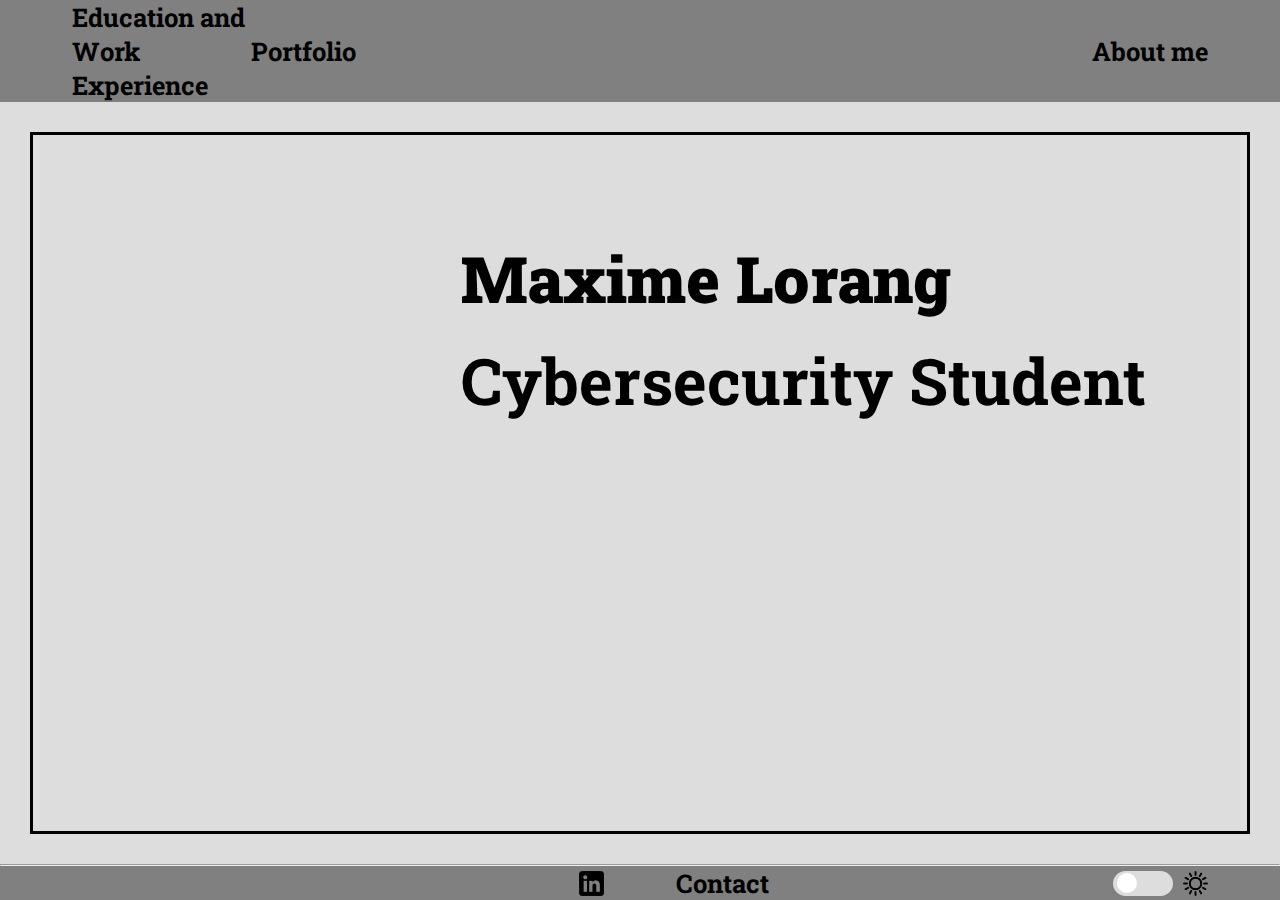
<file: index.html>
<!DOCTYPE html>

<html lang="en">

<head>
    <meta charset="utf-8">
    <title>Maxime Lorang's Website</title>

    <link rel="stylesheet" href="/stylesheets/styles.css" />
    <link rel="icon" href="../images/ML.ico">
    <!--<script type="module" async src="../scripts/lightordark.js"></script>-->
    <noscript>Your browser does not support JavaScript! 
        <style>
            #lightNdark{
                display: none;
                }
            #form-js{
                display: none;
            }
            #form-no-js{
                display: flex;
            }
            body{
                grid-template-rows: auto auto 1fr auto !important;
            }
           
        </style>
    </noscript>


    <style>
        /*
        .Background{
        background-image: url('../images/homePageBackground.jpg');

        background-repeat: no-repeat;

        background-size: cover;
        height: auto;

        }
        will be replaced by something else
        */

    </style>

    
</head>


<body>
    <header>
        <nav>
            <div id="leftHead">
                <a class="navLink" href="/pages/EdnWork.html">Education and Work Experience</a>
                <a class="navLink" href="/pages/Portfolio.html">Portfolio</a>
            </div>
            <a class="navLink" id="centerHead" style="visibility: hidden;" href="../index.html">Maxime Lorang</a>
            <a class="navLink" id="rightHead" href="/pages/AboutMe.html">About me</a>
        </nav>
    </header>

    <main id="mainHomePage" class="Background">
        <section id="bordersHomePage">
            <aside id="myNameHomePage">
                <h1><strong>Maxime Lorang</strong></h1>
                <h1>Cybersecurity Student</h1>
            </aside>                
        </section>
    </main>

    <footer>
        <hr>
            <nav>
            <a class="navLink footerLeft" id="" href="https://www.linkedin.com/in/maxime-lorang/">
                    <img src="/images/linkedin.ico" id="linksun" alt="Linkedin" height="25">
                    <img src="/images/linkedin-white.ico" id="linkmoon" alt="Linkedin" height="25">
            </a>

            <div class="footerRight">
                <a class="navLink contactRight" id="form-js" href="/pages/contact.html">Contact</a>
                <a class="navLink contactRight" id="form-no-js" href="/pages/form-no-js.html">Contact</a>
                <div class="dayNnight">
                    <label class="switch">
                        <input id="lightNdark" type="checkbox">
                        <span class="slider"></span>
                    </label>
                    <!--<button >-->
                        <img src="/images/sun.ico"  id="sun" alt="Sun" height="25">
                        <img src="/images/moon.ico"  id="moon" alt="Moon" height="25">
                    <!--</button>-->
            </div>
            </div>
        </nav>
    </footer>
    <script>
        const btn = document.getElementById("lightNdark");
        if(localStorage.getItem("dark") == "true"){
            document.documentElement.classList.toggle("dark");
            document.getElementById("sun").style.display = "none";
            document.getElementById("linksun").style.display = "none";
            document.getElementById("moon").style.display = "flex";
            document.getElementById("linkmoon").style.display = "flex";
            btn.checked = true;
        }

        else if (localStorage.setItem("dark", "false")){
            document.getElementById("sun").style.display = "flex";
            document.getElementById("linksun").style.display = "flex";
            document.getElementById("moon").style.display = "none";
            document.getElementById("linkmoon").style.display = "none";
            btn.checked = false;
        }

        btn.addEventListener("click", function(){
            if (document.documentElement.classList.toggle("dark")){
                document.getElementById("sun").style.display = "none";
                document.getElementById("linksun").style.display = "none";
                document.getElementById("moon").style.display = "flex";
                document.getElementById("linkmoon").style.display = "flex";
                localStorage.setItem("dark", "true");
            }
            else{
                document.getElementById("sun").style.display = "flex";
                document.getElementById("linksun").style.display = "flex";
                document.getElementById("moon").style.display = "none";
                document.getElementById("linkmoon").style.display = "none";
                localStorage.setItem("dark", "false");
            }
        })

    </script>
</body>






</html>
</file>
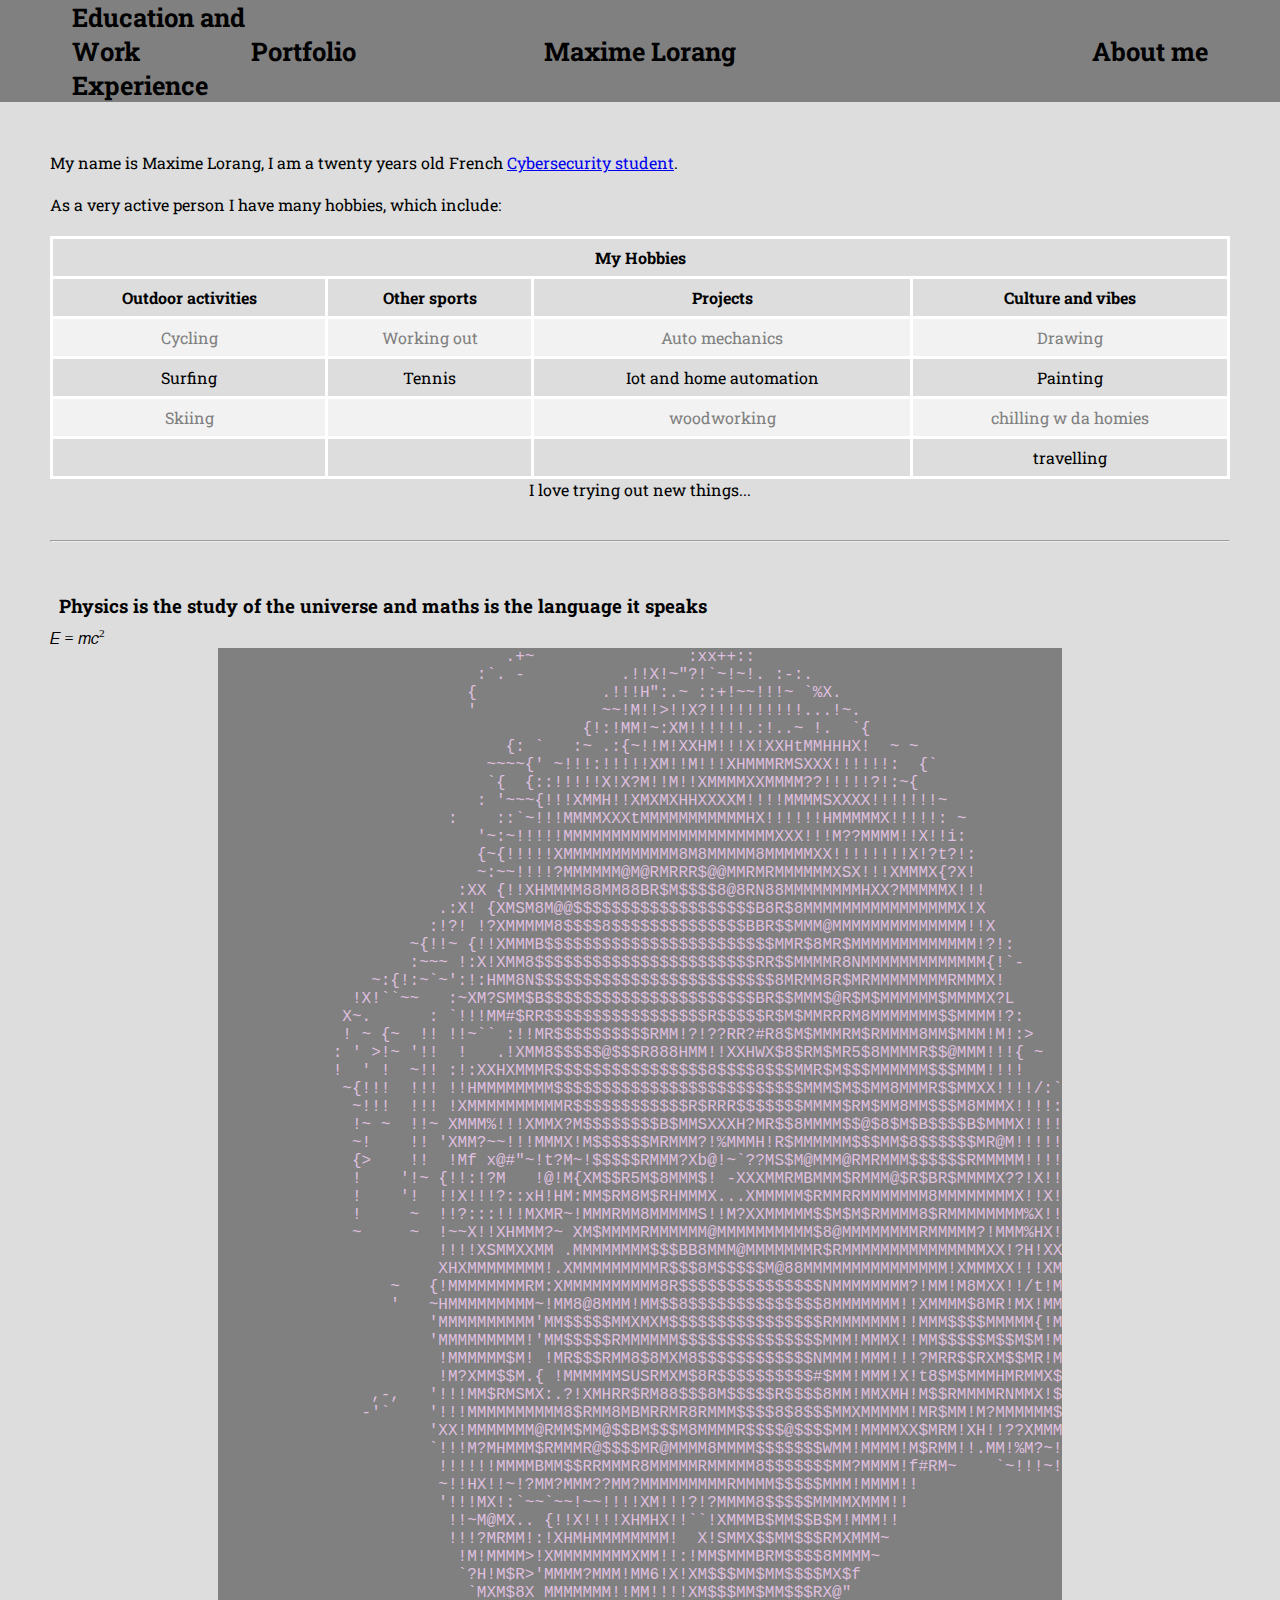
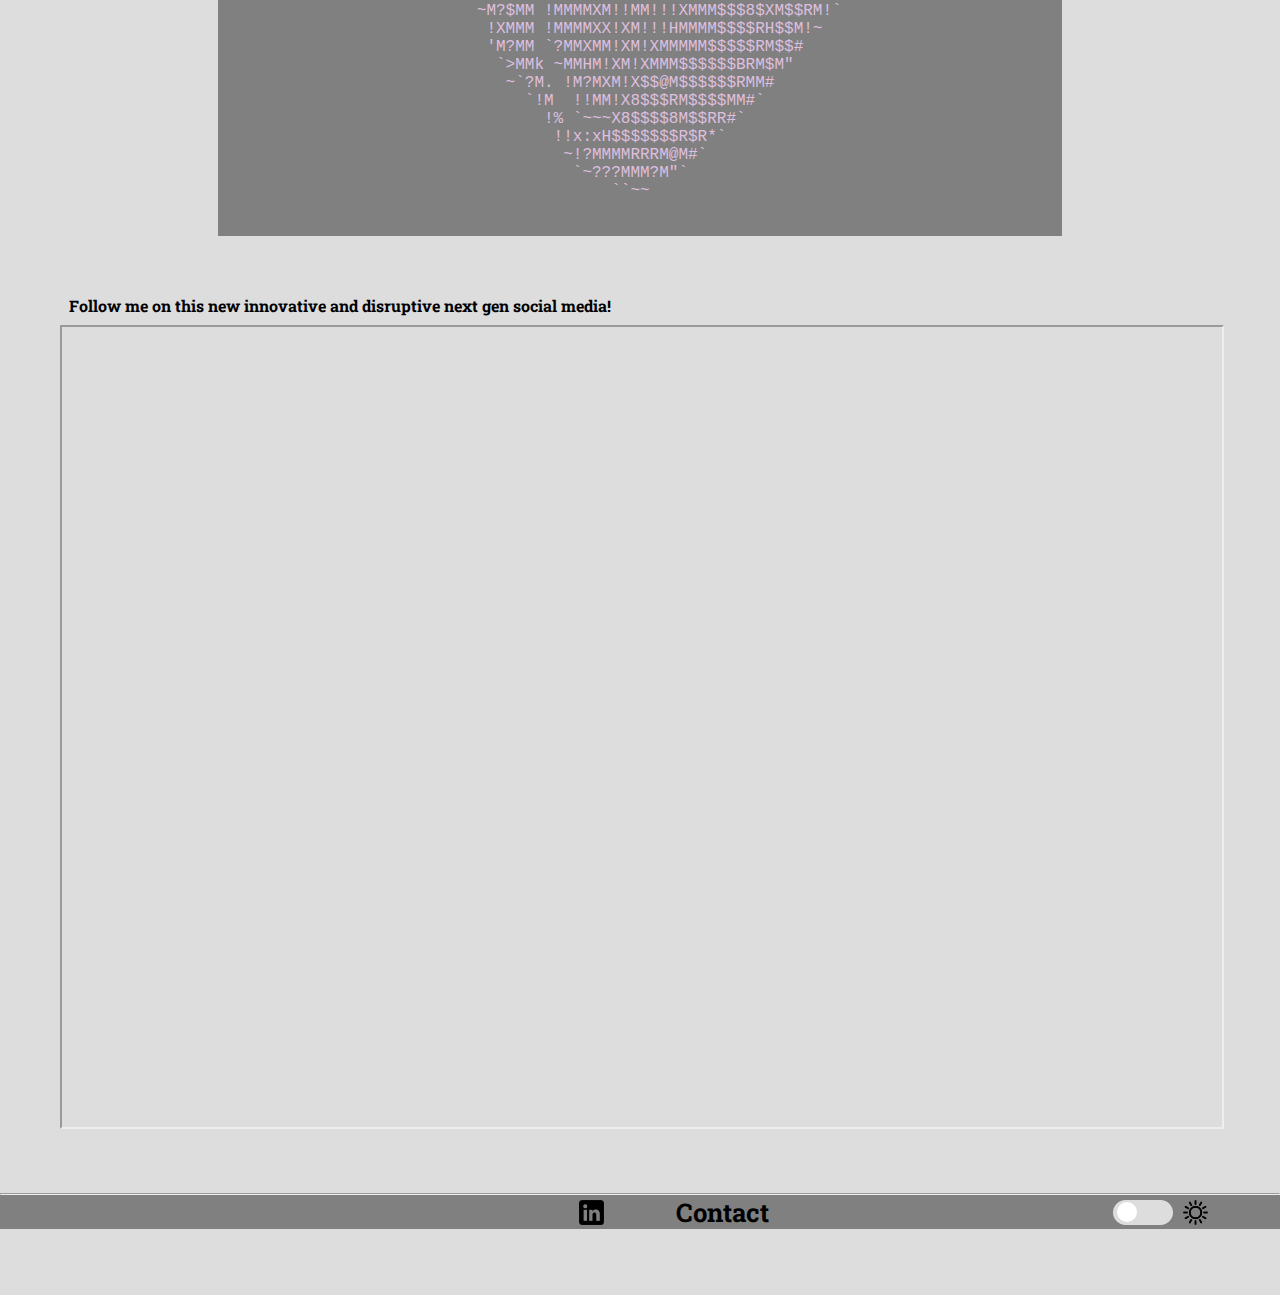
<file: pages/AboutMe.html>
<!DOCTYPE html>

<html lang="en">

<head>
    <meta charset="utf-8">
    <title>About Me</title>
    <link rel="stylesheet" href="../stylesheets/styles.css" />
    <link rel="stylesheet" href="../stylesheets/aboutMeStyles.css" />
    <link rel="icon" href="../images/ML.ico">
    <!--<script type="module" async src="../scripts/lightordark.js"></script>-->
    <noscript>Your browser does not support JavaScript! 
        <style>
            #lightNdark{
                display: none;
                }
            #form-js{
                display: none;
            }
            #form-no-js{
                display: flex;
            }
            body{
                grid-template-rows: auto auto 1fr auto !important;
            }
        </style>
    </noscript>
</head>


<body>
    <header>
        <nav>
            <div id="leftHead">
                <a class="navLink" href="/pages/EdnWork.html">Education and Work Experience</a>
                <a class="navLink" href="/pages/Portfolio.html">Portfolio</a>
            </div>
            <a class="navLink" id="centerHead" href="../index.html">Maxime Lorang</a>
            <a class="navLink" id="rightHead" href="/pages/AboutMe.html">About me</a>
        </nav>
    </header>


    <main >
        <section id="hobbies">
            <p>My name is Maxime Lorang, I am a twenty years old French <span><a href="EdnWork.html">Cybersecurity student</a></span>.</p>
            <br>
            <p>As a very active person I have many hobbies, which include: </p>
            <br>

            <table>
                <tr><thead><th colspan="4">My Hobbies</th></thead></tr>
                <colgroup>
                    <col span="2" class="sports"/>
                </colgroup>

                <tr>
                    <th>Outdoor activities</th>
                    <th>Other sports</th>
                    <th>Projects</th>
                    <th>Culture and vibes</th>
                </tr>
                <tr>
                    <td>Cycling</td>
                    <td>Working out</td>
                    <td>Auto mechanics</td>
                    <td>Drawing</td>
                </tr>
                <tr>
                    <td>Surfing</td>
                    <td>Tennis</td>
                    <td>Iot and home automation</td>
                    <td>Painting</td>
                </tr>
                <tr>
                    <td>Skiing</td>
                    <td></td>
                    <td>woodworking</td>
                    <td>chilling w da homies</td>
                </tr>
                <tr>
                    <td></td>
                    <td></td>
                    <td></td>
                    <td>travelling</td>
                </tr>
                <caption>I love trying out new things...</caption>
            </table>
        </section>

        <section>
            <hr>
            <br>
            <br>
            <h3>Physics is the study of the universe and maths is the language it speaks</h3>
            <p>
               <math display="inline">
                    <mi>E</mi>
                    <mo>=</mo>
                    <mi>m</mi>
                    <msup>
                        <mi>c</mi>
                        <mn>2</mn>
                    </msup>
                </math>
            </p>
            <pre id="einstein">
                              .+~                :xx++::
                           :`. -          .!!X!~"?!`~!~!. :-:.
                          {             .!!!H":.~ ::+!~~!!!~ `%X.
                          '             ~~!M!!>!!X?!!!!!!!!!!...!~.
                                      {!:!MM!~:XM!!!!!!.:!..~ !.  `{
                              {: `   :~ .:{~!!M!XXHM!!!X!XXHtMMHHHX!  ~ ~
                            ~~~~{' ~!!!:!!!!!XM!!M!!!XHMMMRMSXXX!!!!!!:  {`
                            `{  {::!!!!!X!X?M!!M!!XMMMMXXMMMM??!!!!!?!:~{
                           : '~~~{!!!XMMH!!XMXMXHHXXXXM!!!!MMMMSXXXX!!!!!!!~
                        :    ::`~!!!MMMMXXXtMMMMMMMMMMMHX!!!!!!HMMMMMX!!!!!: ~
                           '~:~!!!!!MMMMMMMMMMMMMMMMMMMMMMXXX!!!M??MMMM!!X!!i:
                           {~{!!!!!XMMMMMMMMMMMM8M8MMMMM8MMMMMXX!!!!!!!!X!?t?!:
                           ~:~~!!!!?MMMMMM@M@RMRRR$@@MMRMRMMMMMMXSX!!!XMMMX{?X!
                         :XX {!!XHMMMM88MM88BR$M$$$$8@8RN88MMMMMMMMHXX?MMMMMX!!!
                       .:X! {XMSM8M@@$$$$$$$$$$$$$$$$$$$B8R$8MMMMMMMMMMMMMMMMX!X
                      :!?! !?XMMMMM8$$$$8$$$$$$$$$$$$$$BBR$$MMM@MMMMMMMMMMMMMM!!X
                    ~{!!~ {!!XMMMB$$$$$$$$$$$$$$$$$$$$$$$$MMR$8MR$MMMMMMMMMMMMM!?!:
                    :~~~ !:X!XMM8$$$$$$$$$$$$$$$$$$$$$$$RR$$MMMMR8NMMMMMMMMMMMMM{!`-
                ~:{!:~`~':!:HMM8N$$$$$$$$$$$$$$$$$$$$$$$$$8MRMM8R$MRMMMMMMMMRMMMX!
              !X!``~~   :~XM?SMM$B$$$$$$$$$$$$$$$$$$$$$$BR$$MMM$@R$M$MMMMMM$MMMMX?L
             X~.      : `!!!MM#$RR$$$$$$$$$$$$$$$$$R$$$$$R$M$MMRRRM8MMMMMMM$$MMMM!?:
             ! ~ {~  !! !!~`` :!!MR$$$$$$$$$$RMM!?!??RR?#R8$M$MMMRM$RMMMM8MM$MMM!M!:>
            : ' >!~ '!!  !   .!XMM8$$$$$@$$$R888HMM!!XXHWX$8$RM$MR5$8MMMMR$$@MMM!!!{ ~
            !  ' !  ~!! :!:XXHXMMMR$$$$$$$$$$$$$$$$8$$$$8$$$MMR$M$$$MMMMMM$$$MMM!!!!
             ~{!!!  !!! !!HMMMMMMMM$$$$$$$$$$$$$$$$$$$$$$$$$$MMM$M$$MM8MMMR$$MMXX!!!!/:`
              ~!!!  !!! !XMMMMMMMMMMR$$$$$$$$$$$$R$RRR$$$$$$$MMMM$RM$MM8MM$$$M8MMMX!!!!:
              !~ ~  !!~ XMMM%!!!XMMX?M$$$$$$$$B$MMSXXXH?MR$$8MMMM$$@$8$M$B$$$$B$MMMX!!!!
              ~!    !! 'XMM?~~!!!MMMX!M$$$$$$MRMMM?!%MMMH!R$MMMMMM$$$MM$8$$$$$$MR@M!!!!!
              {>    !!  !Mf x@#"~!t?M~!$$$$$RMMM?Xb@!~`??MS$M@MMM@RMRMMM$$$$$$RMMMMM!!!!
              !    '!~ {!!:!?M   !@!M{XM$$R5M$8MMM$! -XXXMMRMBMMM$RMMM@$R$BR$MMMMX??!X!!
              !    '!  !!X!!!?::xH!HM:MM$RM8M$RHMMMX...XMMMMM$RMMRRMMMMMMM8MMMMMMMMX!!X!
              !     ~  !!?:::!!!MXMR~!MMMRMM8MMMMMS!!M?XXMMMMM$$M$M$RMMMM8$RMMMMMMMM%X!!
              ~     ~  !~~X!!XHMMM?~ XM$MMMMRMMMMMM@MMMMMMMMMM$8@MMMMMMMMRMMMMM?!MMM%HX!
                       !!!!XSMMXXMM .MMMMMMMM$$$BB8MMM@MMMMMMMR$RMMMMMMMMMMMMMMMXX!?H!XX
                       XHXMMMMMMMM!.XMMMMMMMMMR$$$8M$$$$$M@88MMMMMMMMMMMMMMM!XMMMXX!!!XM
                  ~   {!MMMMMMMMRM:XMMMMMMMMMM8R$$$$$$$$$$$$$$$NMMMMMMMM?!MM!M8MXX!!/t!M
                  '   ~HMMMMMMMMM~!MM8@8MMM!MM$$8$$$$$$$$$$$$$$8MMMMMMM!!XMMMM$8MR!MX!MM
                      'MMMMMMMMMM'MM$$$$$MMXMXM$$$$$$$$$$$$$$$$RMMMMMMM!!MMM$$$$MMMMM{!M
                      'MMMMMMMMM!'MM$$$$$RMMMMMM$$$$$$$$$$$$$$$MMM!MMMX!!MM$$$$$M$$M$M!M
                       !MMMMMM$M! !MR$$$RMM8$8MXM8$$$$$$$$$$$$NMMM!MMM!!!?MRR$$RXM$$MR!M
                       !M?XMM$$M.{ !MMMMMMSUSRMXM$8R$$$$$$$$$$#$MM!MMM!X!t8$M$MMMHMRMMX$
                ,-,   '!!!MM$RMSMX:.?!XMHRR$RM88$$$8M$$$$$R$$$$8MM!MMXMH!M$$RMMMMRNMMX!$
               -'`    '!!!MMMMMMMMMM8$RMM8MBMRRMR8RMMM$$$$8$8$$$MMXMMMMM!MR$MM!M?MMMMMM$
                      'XX!MMMMMMM@RMM$MM@$$BM$$$M8MMMMR$$$$@$$$$MM!MMMMXX$MRM!XH!!??XMMM
                      `!!!M?MHMMM$RMMMR@$$$$MR@MMMM8MMMM$$$$$$$WMM!MMMM!M$RMM!!.MM!%M?~!
                       !!!!!!MMMMBMM$$RRMMMR8MMMMMRMMMMM8$$$$$$$MM?MMMM!f#RM~    `~!!!~!
                       ~!!HX!!~!?MM?MMM??MM?MMMMMMMMMRMMMM$$$$$MMM!MMMM!!
                       '!!!MX!:`~~`~~!~~!!!!XM!!!?!?MMMM8$$$$$MMMMXMMM!!
                        !!~M@MX.. {!!X!!!!XHMHX!!``!XMMMB$MM$$B$M!MMM!!
                        !!!?MRMM!:!XHMHMMMMMMMM!  X!SMMX$$MM$$$RMXMMM~
                         !M!MMMM>!XMMMMMMMMXMM!!:!MM$MMMBRM$$$$8MMMM~
                         `?H!M$R>'MMMM?MMM!MM6!X!XM$$$MM$MM$$$$MX$f
                          `MXM$8X MMMMMMM!!MM!!!!XM$$$MM$MM$$$RX@"
                           ~M?$MM !MMMMXM!!MM!!!XMMM$$$8$XM$$RM!`
                            !XMMM !MMMMXX!XM!!!HMMMM$$$$RH$$M!~
                            'M?MM `?MMXMM!XM!XMMMMM$$$$$RM$$#
                             `>MMk ~MMHM!XM!XMMM$$$$$$BRM$M"
                              ~`?M. !M?MXM!X$$@M$$$$$$RMM#
                                `!M  !!MM!X8$$$RM$$$$MM#`
                                  !% `~~~X8$$$$8M$$RR#`
                                   !!x:xH$$$$$$$R$R*`
                                    ~!?MMMMRRRM@M#`       
                                     `~???MMM?M"`
                                         ``~~
                                
            </pre>
        </section>
        <section>
            <article>
                <h4>Follow me on this new innovative and disruptive next gen social media!</h4>
                <iframe src="https://api.poopmap.net/map?token=f468b3135d8a39f7920a493f50192226" width="100%" height="800px" loading="lazy"></iframe>
            </article>
        </section>

    </main>


    <footer>
        <hr>
            <nav>
            <a class="navLink footerLeft" id="" href="https://www.linkedin.com/in/maxime-lorang/">
                    <img src="/images/linkedin.ico" id="linksun" alt="Linkedin" height="25">
                    <img src="/images/linkedin-white.ico" id="linkmoon" alt="Linkedin" height="25">
            </a>

            <div class="footerRight">
                <a class="navLink contactRight" id="form-js" href="/pages/contact.html">Contact</a>
                <a class="navLink contactRight" id="form-no-js" href="/pages/form-no-js.html">Contact</a>
                <div class="dayNnight">
                    <label class="switch">
                        <input id="lightNdark" type="checkbox">
                        <span class="slider"></span>
                    </label>
                    <!--<button >-->
                        <img src="/images/sun.ico"  id="sun" alt="Sun" height="25">
                        <img src="/images/moon.ico"  id="moon" alt="Moon" height="25">
                    <!--</button>-->
            </div>
            </div>
        </nav>
    </footer>
    <script>
        const btn = document.getElementById("lightNdark");
        if(localStorage.getItem("dark") == "true"){
            document.documentElement.classList.toggle("dark");
            document.getElementById("sun").style.display = "none";
            document.getElementById("linksun").style.display = "none";
            document.getElementById("moon").style.display = "flex";
            document.getElementById("linkmoon").style.display = "flex";
            btn.checked = true;
        }

        else if (localStorage.setItem("dark", "false")){
            document.getElementById("sun").style.display = "flex";
            document.getElementById("linksun").style.display = "flex";
            document.getElementById("moon").style.display = "none";
            document.getElementById("linkmoon").style.display = "none";
            btn.checked = false;
        }

        btn.addEventListener("click", function(){
            if (document.documentElement.classList.toggle("dark")){
                document.getElementById("sun").style.display = "none";
                document.getElementById("linksun").style.display = "none";
                document.getElementById("moon").style.display = "flex";
                document.getElementById("linkmoon").style.display = "flex";
                localStorage.setItem("dark", "true");
            }
            else{
                document.getElementById("sun").style.display = "flex";
                document.getElementById("linksun").style.display = "flex";
                document.getElementById("moon").style.display = "none";
                document.getElementById("linkmoon").style.display = "none";
                localStorage.setItem("dark", "false");
            }
        })

    </script>
</body>






</html>
</file>
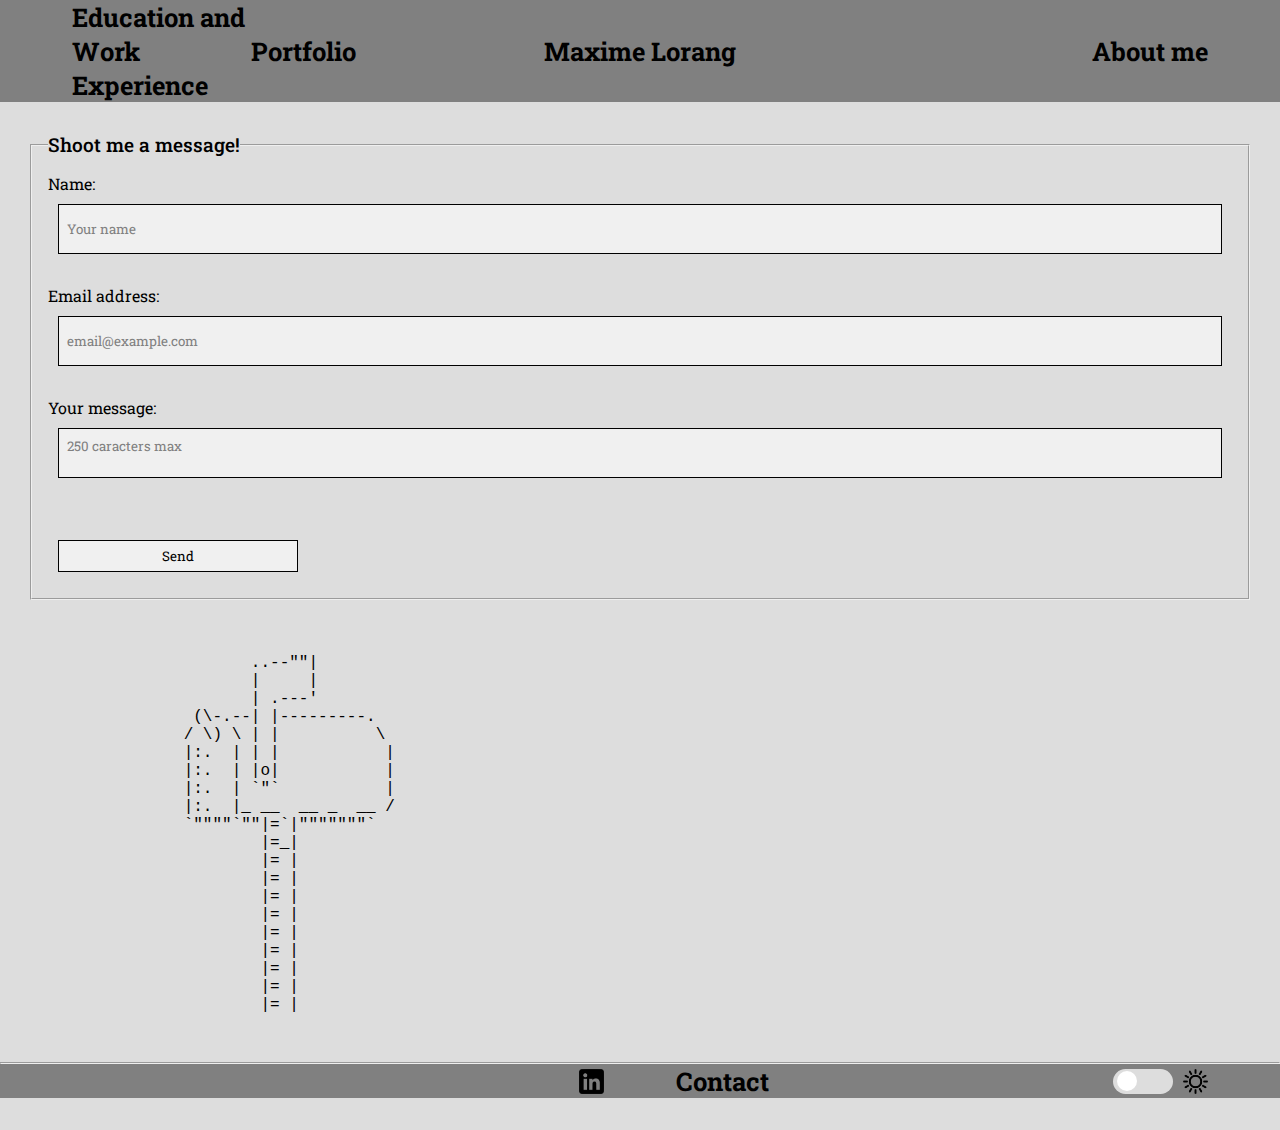
<file: pages/contact.html>
<!DOCTYPE html>

<html lang="en">

<head>
    <meta charset="utf-8">
    <title>Contact</title>
    <link rel="stylesheet" href="../stylesheets/styles.css" >
    <link rel="stylesheet" href="../stylesheets/contact.css">
    <link rel="icon" href="../images/ML.ico">
    <script async src="../scripts/form.js"></script>
    <!--<script type="module" async src="../scripts/lightordark.js"></script>-->
    <noscript>Your browser does not support JavaScript! 
        <style>
            #lightNdark{
                display: none;
                }
            #form-js{
                display: none;
            }
            #form-no-js{
                display: flex;
            }
            body{
                grid-template-rows: auto auto 1fr auto !important;
            }
        </style>
    </noscript>
</head>


<body>
    <header>
        <nav>
            <div id="leftHead">
                <a class="navLink" href="/pages/EdnWork.html">Education and Work Experience</a>
                <a class="navLink" href="/pages/Portfolio.html">Portfolio</a>
            </div>
            <a class="navLink" id="centerHead" href="../index.html">Maxime Lorang</a>
            <a class="navLink" id="rightHead" href="/pages/AboutMe.html">About me</a>
        </nav>
    </header>

    <main>
        <form method="post" action="https://httpbin.org/post">
            <fieldset>
                <legend>Shoot me a message!</legend>
                <!--<label for="who">Who are you?</label>
                <select id="who">
                    <option value="">--Please choose an option--</option>
                    <optgroup label="Peer">
                        <option value="colleague">Colleague</option>
                        <option value="classmate">Classmate</option>
                        <option value="fnf">Friend or Family</option>
                    </optgroup>
                    <optgroup label="IT worker">
                        <option value="webdev">Web Developper</option>
                        <option value="softdev">Software Developper</option>
                        <option value="cyber">Cybersecurity Engineer</option>
                        <option value="network">Networks Engineer</option>
                    </optgroup>
                    <optgroup label="Other">
                        <option value="entrepreneur">Entrepreneur</option>
                        <option value="hr">Human Ressources</option>
                        <option value="recruit">Recruiter</option>
                        <option value="teacher">Teacher</option>
                        <option value="other">Other</option>
                    </optgroup>
                </select>
                <br>
                

                <label for="continent">Select your continent:</label>
                <datalist id="continents">
                    <option value="Africa"></option>
                    <option value="North America"></option>
                    <option value="South America"></option>
                    <option value="Europe"></option>
                    <option value="Asia"></option>
                    <option value="Oceania"></option>
                </datalist>
                <input list="continents" id="continent">
                <br>-->
                
                <label for="yourname">Name: </label>
                <input type="text" id="yourname" class="validInput" name="yourname" minlength="3" maxlength="30" placeholder="Your name" required >
                <output id="yourname-error"></output>
                <output id="yourname-info"></output>
                <br>

                <label for="email">Email address: </label>
                <input type="email" id="email" class="validInput" name="email" minlength="6", maxlength="50", placeholder="email@example.com" required pattern="[A-Za-z0-9.-]+@[A-Za-z0-9.-].[A-Za-z]">
                <output id="email-error"></output>
                <output id="email-info"></output>
                <br>

                <label for="inputText">Your message:</label>
                <textarea name="comments" id="comments" class="validInput" minlength="10" maxlength="250" placeholder="250 caracters max"></textarea>
                <output id="comments-error"></output>
                <output id="comments-info"></output>
                <p id="count" style="visibility: hidden;">250</p>
                <br>
                <input type="hidden" name="possible_bot" id="possible_bot" value="true">
                <input type="hidden" name="form-errors" id="form-errors">
                <button type="submit" id="submitButton" class="submitButton">Send</button>
                
            </fieldset>
        </form>

        <div>
            <pre>



                       ..--""|
                       |     |
                       | .---'
                 (\-.--| |---------.
                / \) \ | |          \
                |:.  | | |           |
                |:.  | |o|           |
                |:.  | `"`           |
                |:.  |_ __  __ _  __ /
                `""""`""|=`|"""""""`
                        |=_|
                        |= |
                        |= |
                        |= |
                        |= |
                        |= |
                        |= |
                        |= |
                        |= |
                        |= |
            </pre>
        </div>

    </main>


    <footer>
        <hr>
            <nav>
            <a class="navLink footerLeft" id="" href="https://www.linkedin.com/in/maxime-lorang/">
                    <img src="/images/linkedin.ico" id="linksun" alt="Linkedin" height="25">
                    <img src="/images/linkedin-white.ico" id="linkmoon" alt="Linkedin" height="25">
            </a>

            <div class="footerRight">
                <a class="navLink contactRight" id="form-js" href="/pages/contact.html">Contact</a>
                <a class="navLink contactRight" id="form-no-js" href="/pages/form-no-js.html">Contact</a>
                <div class="dayNnight">
                    <label class="switch">
                        <input id="lightNdark" type="checkbox">
                        <span class="slider"></span>
                    </label>
                    <!--<button >-->
                        <img src="/images/sun.ico"  id="sun" alt="Sun" height="25">
                        <img src="/images/moon.ico"  id="moon" alt="Moon" height="25">
                    <!--</button>-->
            </div>
            </div>
        </nav>
    </footer>
    <script>
        const btn = document.getElementById("lightNdark");
        if(localStorage.getItem("dark") == "true"){
            document.documentElement.classList.toggle("dark");
            document.getElementById("sun").style.display = "none";
            document.getElementById("linksun").style.display = "none";
            document.getElementById("moon").style.display = "flex";
            document.getElementById("linkmoon").style.display = "flex";
            btn.checked = true;
        }

        else if (localStorage.setItem("dark", "false")){
            document.getElementById("sun").style.display = "flex";
            document.getElementById("linksun").style.display = "flex";
            document.getElementById("moon").style.display = "none";
            document.getElementById("linkmoon").style.display = "none";
            btn.checked = false;
        }

        btn.addEventListener("click", function(){
            if (document.documentElement.classList.toggle("dark")){
                document.getElementById("sun").style.display = "none";
                document.getElementById("linksun").style.display = "none";
                document.getElementById("moon").style.display = "flex";
                document.getElementById("linkmoon").style.display = "flex";
                localStorage.setItem("dark", "true");
            }
            else{
                document.getElementById("sun").style.display = "flex";
                document.getElementById("linksun").style.display = "flex";
                document.getElementById("moon").style.display = "none";
                document.getElementById("linkmoon").style.display = "none";
                localStorage.setItem("dark", "false");
            }
        })

    </script>
</body>






</html>
</file>
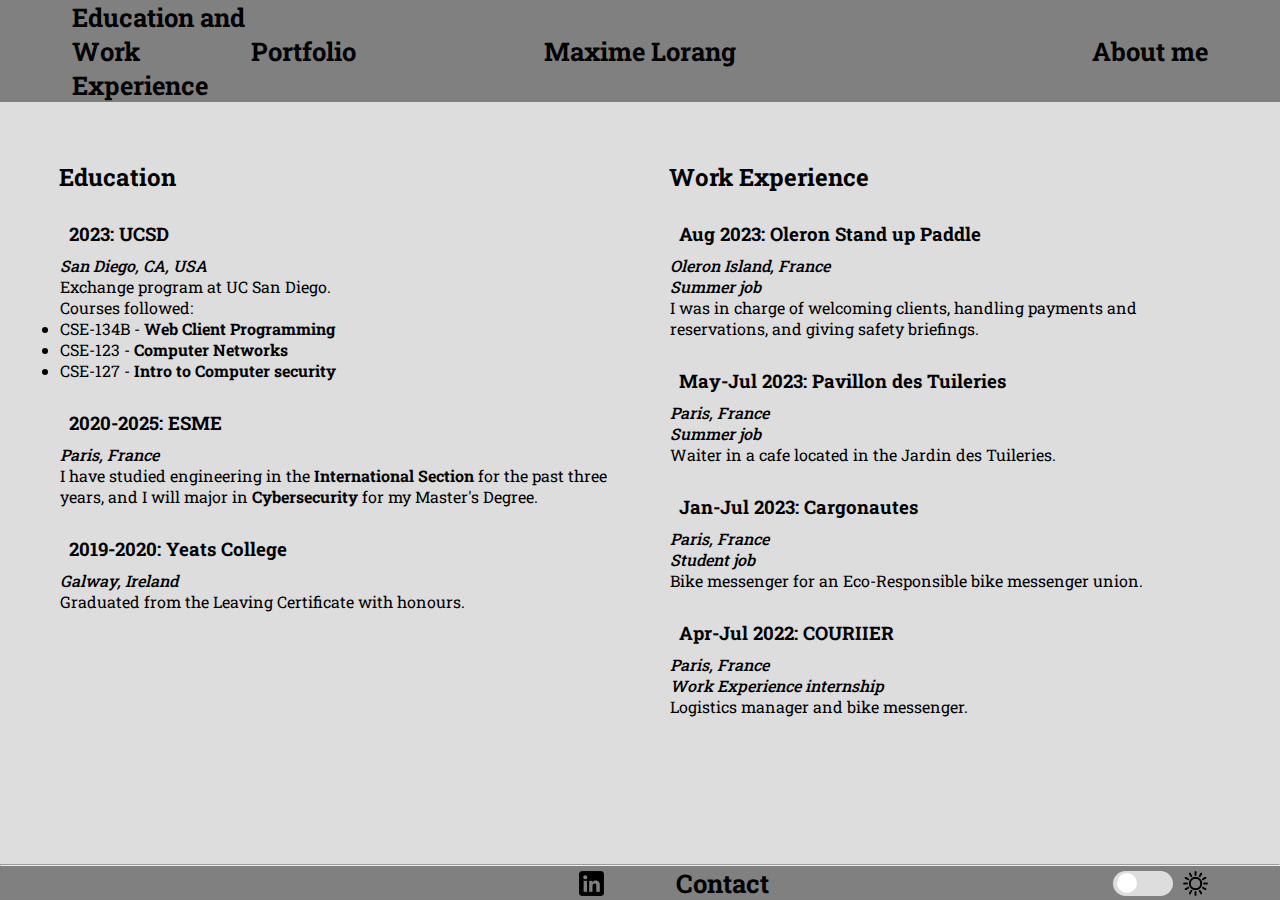
<file: pages/EdnWork.html>
<!DOCTYPE html>

<html lang="en">

<head>
    <meta charset="utf-8">
    <title>Education and Work Experience</title>
    <link rel="stylesheet" href="../stylesheets/EdnWorkStyles.css" >
    <link rel="stylesheet" href="../stylesheets/styles.css" >
    <link rel="icon" href="../images/ML.ico">
    <!--<script type="module" async src="../scripts/lightordark.js"></script>-->
    <noscript>Your browser does not support JavaScript! 
        <style>
            #lightNdark{
                display: none;
                }
            #form-js{
                display: none;
            }
            #form-no-js{
                display: flex;
            }
            body{
                grid-template-rows: auto auto 1fr auto !important;
            }
        </style>
    </noscript>
</head>


<body>
    <header>
        <nav>
            <div id="leftHead">
                <a class="navLink" href="/pages/EdnWork.html">Education and Work Experience</a>
                <a class="navLink" href="/pages/Portfolio.html">Portfolio</a>
            </div>
            <a class="navLink" id="centerHead" href="../index.html">Maxime Lorang</a>
            <a class="navLink" id="rightHead" href="/pages/AboutMe.html">About me</a>
        </nav>
    </header>


    <main>
        <section>
            <h2 id="education">Education</h2>

            <article>
                <h3>2023: UCSD</h3>

                <p><i>San Diego, CA, USA</i>
                    <br>
                    Exchange program at UC San Diego.
                </p>

                <p>Courses followed:</p>
                <ul>
                    <li>CSE-134B - <strong>Web Client Programming</strong></li>
                    <li>CSE-123 - <strong>Computer Networks</strong></li>
                    <li>CSE-127 - <strong>Intro to Computer security</strong></li>
                </ul>
            </article>

            <article>
                <h3>2020-2025: ESME</h3>
                <p><i>Paris, France</i>
                    <br>
                    I have studied engineering in the <strong>International Section</strong>
                     for the past three years, and I will major in <strong>Cybersecurity</strong> for my Master's Degree.
                    </p>
                </article>

            <article>
                <h3>2019-2020: Yeats College</h3>
                <p><i>Galway, Ireland</i>
                    <br>
                    Graduated from the Leaving Certificate with honours.
                </p>
            </article>
        </section>

        <section>
            <h2>Work Experience</h2>

            <article>
                <h3>Aug 2023: Oleron Stand up Paddle</h3>
                <p><i>Oleron Island, France</i>
                    <br>
                    <i>Summer job</i>
                    <br> 
                    I was in charge of welcoming clients,
                    handling payments and reservations, and giving safety briefings.
                </p>
                </article>

            <article>
                <h3>May-Jul 2023: Pavillon des Tuileries</h3>
                <p><i>Paris, France</i>
                    <br>
                    <i>Summer job</i>
                    <br>
                    Waiter in a cafe located in the Jardin des Tuileries.
                </p>
            </article>

            <article>
                <h3>Jan-Jul 2023: Cargonautes</h3>
                <p><i>Paris, France
                    </i>
                    <br>
                    <i>Student job</i>
                    <br>Bike messenger for an Eco-Responsible bike messenger union.
                </p>
            </article>

            <article>
                <h3>Apr-Jul 2022: COURIIER</h3>
                <p><i>Paris, France</i>
                    <br>
                    <i>Work Experience internship</i>
                    <br>
                    Logistics manager and bike messenger.
                </p>
            </article>

        </section>
    </main>


    <footer>
        <hr>
            <nav>
            <a class="navLink footerLeft" id="" href="https://www.linkedin.com/in/maxime-lorang/">
                    <img src="/images/linkedin.ico" id="linksun" alt="Linkedin" height="25">
                    <img src="/images/linkedin-white.ico" id="linkmoon" alt="Linkedin" height="25">
            </a>

            <div class="footerRight">
                <a class="navLink contactRight" id="form-js" href="/pages/contact.html">Contact</a>
                <a class="navLink contactRight" id="form-no-js" href="/pages/form-no-js.html">Contact</a>
                <div class="dayNnight">
                    <label class="switch">
                        <input id="lightNdark" type="checkbox">
                        <span class="slider"></span>
                    </label>
                    <!--<button >-->
                        <img src="/images/sun.ico"  id="sun" alt="Sun" height="25">
                        <img src="/images/moon.ico"  id="moon" alt="Moon" height="25">
                    <!--</button>-->
            </div>
            </div>
        </nav>
    </footer>
    <script>
        const btn = document.getElementById("lightNdark");
        if(localStorage.getItem("dark") == "true"){
            document.documentElement.classList.toggle("dark");
            document.getElementById("sun").style.display = "none";
            document.getElementById("linksun").style.display = "none";
            document.getElementById("moon").style.display = "flex";
            document.getElementById("linkmoon").style.display = "flex";
            btn.checked = true;
        }

        else if (localStorage.setItem("dark", "false")){
            document.getElementById("sun").style.display = "flex";
            document.getElementById("linksun").style.display = "flex";
            document.getElementById("moon").style.display = "none";
            document.getElementById("linkmoon").style.display = "none";
            btn.checked = false;
        }

        btn.addEventListener("click", function(){
            if (document.documentElement.classList.toggle("dark")){
                document.getElementById("sun").style.display = "none";
                document.getElementById("linksun").style.display = "none";
                document.getElementById("moon").style.display = "flex";
                document.getElementById("linkmoon").style.display = "flex";
                localStorage.setItem("dark", "true");
            }
            else{
                document.getElementById("sun").style.display = "flex";
                document.getElementById("linksun").style.display = "flex";
                document.getElementById("moon").style.display = "none";
                document.getElementById("linkmoon").style.display = "none";
                localStorage.setItem("dark", "false");
            }
        })

    </script>
</body>





</html>
</file>
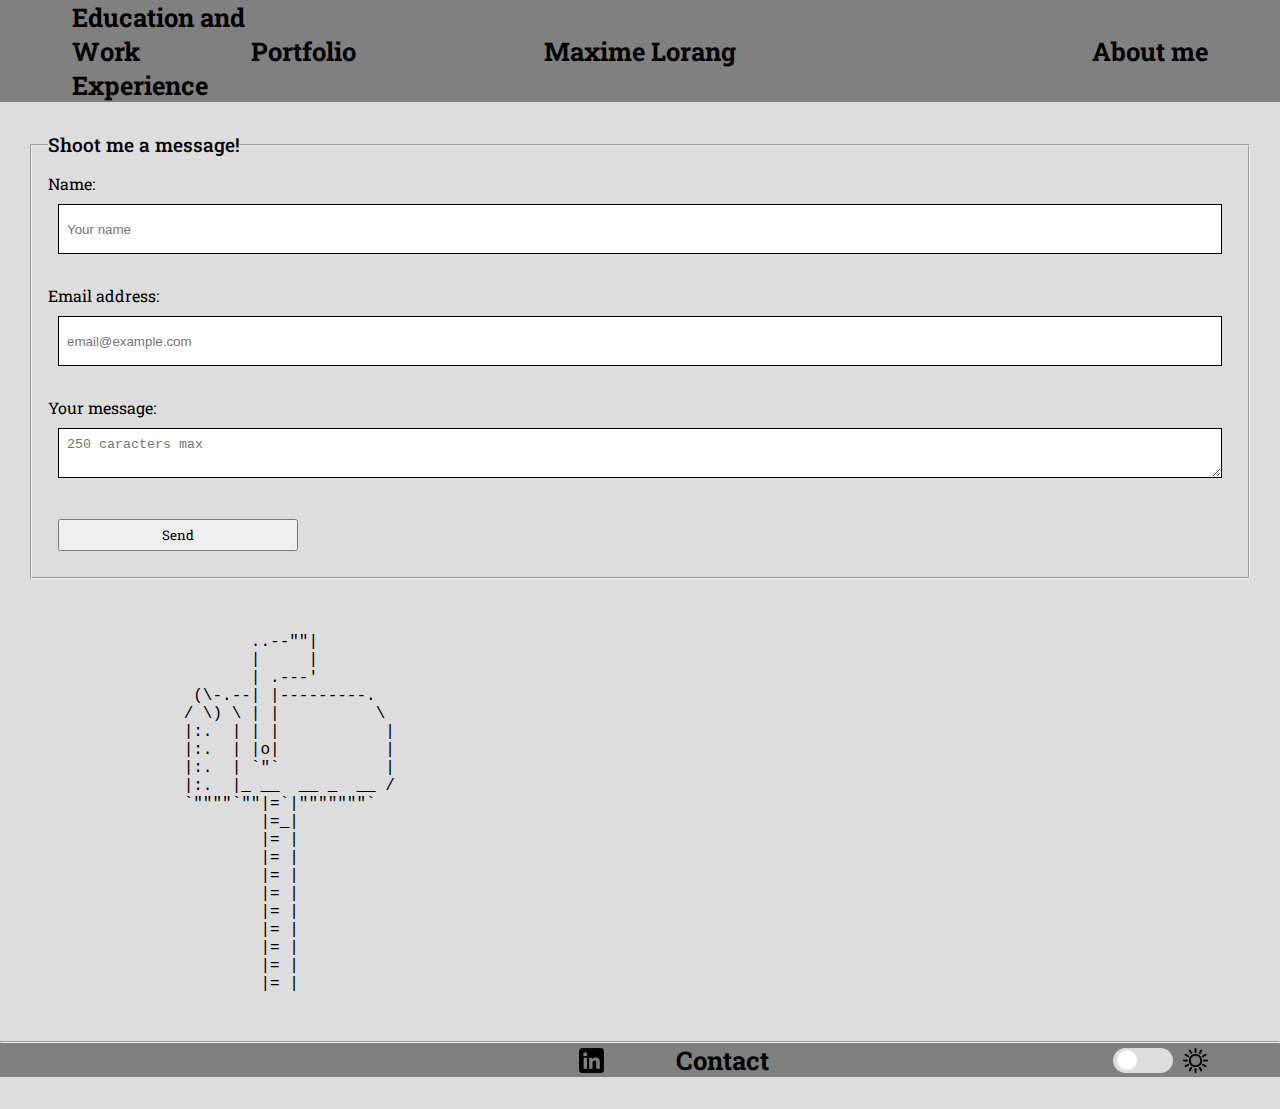
<file: pages/form-no-js.html>
<!DOCTYPE html>

<html lang="en">

<head>
    <meta charset="utf-8">
    <title>About Me</title>
    <link rel="stylesheet" href="../stylesheets/styles.css" />
    <link rel="icon" href="../images/ML.ico">
    <!--<script type="module" async src="../scripts/lightordark.js"></script>-->
    <noscript>Your browser does not support JavaScript! 
        <style>
            #lightNdark{
                display: none;
                }
            #form-js{
                display: none;
            }
            #form-no-js{
                display: flex;
            }
            body{
                grid-template-rows: auto auto 1fr auto !important;
            }
        </style>
    </noscript>
</head>


<body>
    <header>
        <nav>
            <div id="leftHead">
                <a class="navLink" href="/pages/EdnWork.html">Education and Work Experience</a>
                <a class="navLink" href="/pages/Portfolio.html">Portfolio</a>
            </div>
            <a class="navLink" id="centerHead" href="../index.html">Maxime Lorang</a>
            <a class="navLink" id="rightHead" href="/pages/AboutMe.html">About me</a>
        </nav>
    </header>

    <style>
        fieldset {
            display: flex;
            flex-direction: column;
            margin: auto;
            padding:1rem;
        }
        input, textarea{
            border:solid black 0.5px;
            margin:10px;
            padding: 0.5rem;
            height: 2rem;
            width:auto;
        }

        button{
            margin:10px;
            width: 15rem;
            height: 2rem;
        }

        legend{
            font-size: larger;
            font-weight: 500;
        }

        textarea,input:user-invalid {
        box-shadow: 0 0 5px 1px red;
        }
        
        textarea,input:focus:user-invalid {
        box-shadow: none;
        }

    </style>

    <main>
        <script>        </script>
        <form method="post" action="https://httpbin.org/post">
            <fieldset>
                <legend>Shoot me a message!</legend>
                <!--<label for="who">Who are you?</label>
                <select id="who">
                    <option value="">--Please choose an option--</option>
                    <optgroup label="Peer">
                        <option value="colleague">Colleague</option>
                        <option value="classmate">Classmate</option>
                        <option value="fnf">Friend or Family</option>
                    </optgroup>
                    <optgroup label="IT worker">
                        <option value="webdev">Web Developper</option>
                        <option value="softdev">Software Developper</option>
                        <option value="cyber">Cybersecurity Engineer</option>
                        <option value="network">Networks Engineer</option>
                    </optgroup>
                    <optgroup label="Other">
                        <option value="entrepreneur">Entrepreneur</option>
                        <option value="hr">Human Ressources</option>
                        <option value="recruit">Recruiter</option>
                        <option value="teacher">Teacher</option>
                        <option value="other">Other</option>
                    </optgroup>
                </select>
                <br>
                

                <label for="continent">Select your continent:</label>
                <datalist id="continents">
                    <option value="Africa"></option>
                    <option value="North America"></option>
                    <option value="South America"></option>
                    <option value="Europe"></option>
                    <option value="Asia"></option>
                    <option value="Oceania"></option>
                </datalist>
                <input list="continents" id="continent">
                <br>-->
                
                <label for="yourname">Name: </label>
                <input type="text" id="yourname" name="yourname" minlength="3" maxlength="30" placeholder="Your name" required pattern="[A-Za-zéèùêâñ'-]+">
                <output id="yourname-error"></output>
                <output id="yourname-info"></output>
                <br>

                <label for="email">Email address: </label>
                <input type="email" id="email" name="mail" minlength="6", maxlength="30", placeholder="email@example.com" required pattern="[A-Za-z0-9.-]+@[A-Za-z0-9.-].[A-Za-z]">
                <output id="email-error"></output>
                <output id="email-info"></output>
                <br>

                <label for="inputText">Your message:</label>
                <textarea name="comments" id="inputText" minlength="10" maxlength="250" placeholder="250 caracters max" required></textarea>
                <output id="comments-error"></output>
                <output id="comments-info"></output>
                <br>
                <input type="hidden" name="possible_bot" id="possible_bot" value="true">
                <button type="submit">Send</button>
            </fieldset>
        </form>

        <div>
            <pre>



                       ..--""|
                       |     |
                       | .---'
                 (\-.--| |---------.
                / \) \ | |          \
                |:.  | | |           |
                |:.  | |o|           |
                |:.  | `"`           |
                |:.  |_ __  __ _  __ /
                `""""`""|=`|"""""""`
                        |=_|
                        |= |
                        |= |
                        |= |
                        |= |
                        |= |
                        |= |
                        |= |
                        |= |
                        |= |
            </pre>
        </div>

    </main>


    <footer>
        <hr>
            <nav>
            <a class="navLink footerLeft" id="" href="https://www.linkedin.com/in/maxime-lorang/">
                    <img src="/images/linkedin.ico" id="linksun" alt="Linkedin" height="25">
                    <img src="/images/linkedin-white.ico" id="linkmoon" alt="Linkedin" height="25">
            </a>

            <div class="footerRight">
                <a class="navLink contactRight" id="form-js" href="/pages/contact.html">Contact</a>
                <a class="navLink contactRight" id="form-no-js" href="/pages/form-no-js.html">Contact</a>
                <div class="dayNnight">
                    <label class="switch">
                        <input id="lightNdark" type="checkbox">
                        <span class="slider"></span>
                    </label>
                    <!--<button >-->
                        <img src="/images/sun.ico"  id="sun" alt="Sun" height="25">
                        <img src="/images/moon.ico"  id="moon" alt="Moon" height="25">
                    <!--</button>-->
            </div>
            </div>
        </nav>
    </footer>
    <script>
        const btn = document.getElementById("lightNdark");
        if(localStorage.getItem("dark") == "true"){
            document.documentElement.classList.toggle("dark");
            document.getElementById("sun").style.display = "none";
            document.getElementById("linksun").style.display = "none";
            document.getElementById("moon").style.display = "flex";
            document.getElementById("linkmoon").style.display = "flex";
            btn.checked = true;
        }

        else if (localStorage.setItem("dark", "false")){
            document.getElementById("sun").style.display = "flex";
            document.getElementById("linksun").style.display = "flex";
            document.getElementById("moon").style.display = "none";
            document.getElementById("linkmoon").style.display = "none";
            btn.checked = false;
        }

        btn.addEventListener("click", function(){
            if (document.documentElement.classList.toggle("dark")){
                document.getElementById("sun").style.display = "none";
                document.getElementById("linksun").style.display = "none";
                document.getElementById("moon").style.display = "flex";
                document.getElementById("linkmoon").style.display = "flex";
                localStorage.setItem("dark", "true");
            }
            else{
                document.getElementById("sun").style.display = "flex";
                document.getElementById("linksun").style.display = "flex";
                document.getElementById("moon").style.display = "none";
                document.getElementById("linkmoon").style.display = "none";
                localStorage.setItem("dark", "false");
            }
        })

    </script>
</body>






</html>
</file>
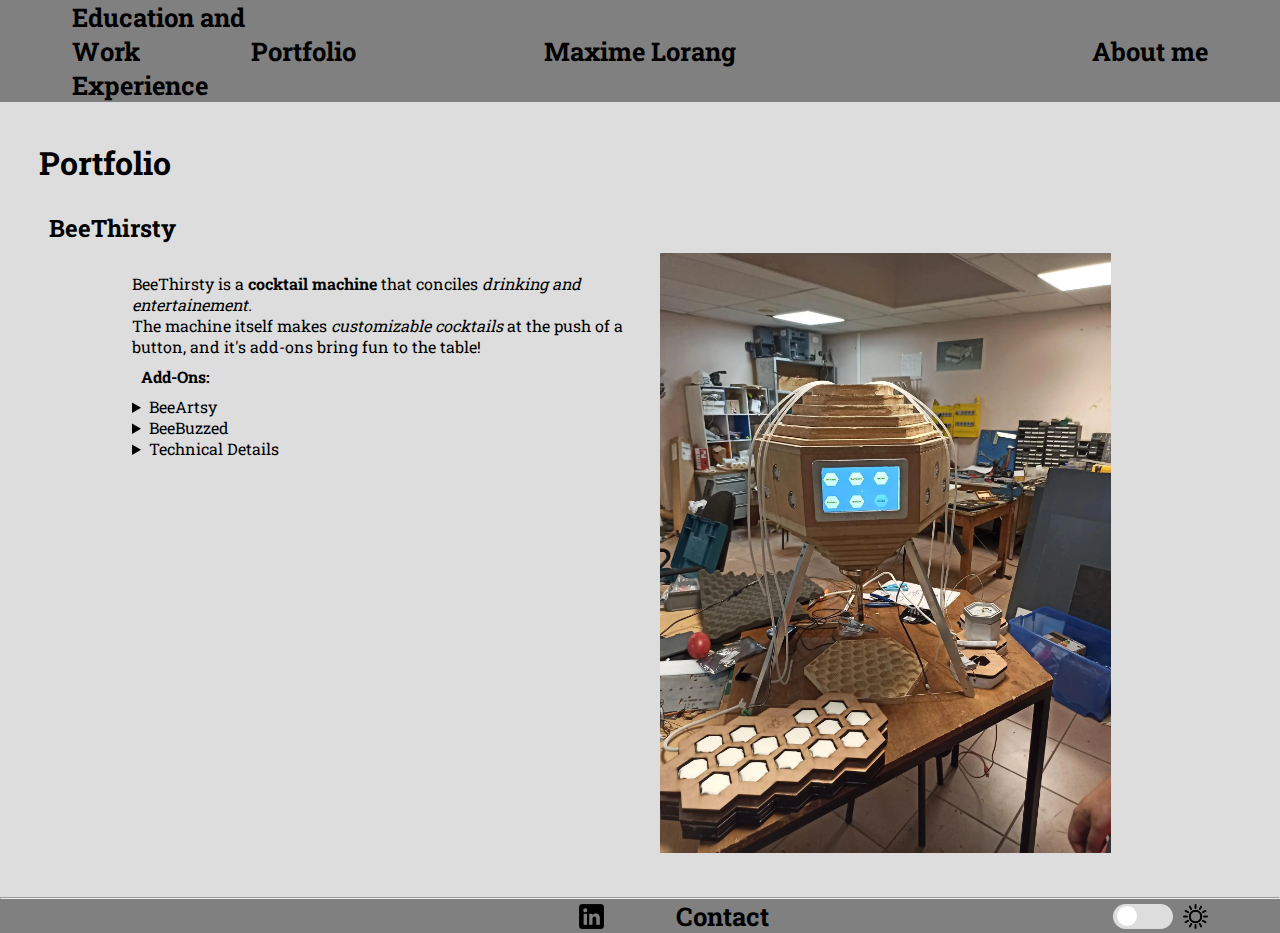
<file: pages/Portfolio.html>
<!DOCTYPE html>

<html lang="en">

<head>
    <meta charset="utf-8">
    <title>Portfolio</title>
    <link rel="stylesheet" href="../stylesheets/PortfolioStyles.css" />
    <link rel="stylesheet" href="../stylesheets/styles.css" />
    <link rel="icon" href="../images/ML.ico">
    <!--<script type="module" async src="../scripts/lightordark.js"></script>-->
    <noscript>Your browser does not support JavaScript! 
        <style>
            #lightNdark{
                display: none;
                }
            #form-js{
                display: none;
            }
            #form-no-js{
                display: flex;
            }
            body{
                grid-template-rows: auto auto 1fr auto !important;
            }
        </style>
    </noscript>

</head>


<body>
    <header>
        <nav>
            <div id="leftHead">
                <a class="navLink" href="/pages/EdnWork.html">Education and Work Experience</a>
                <a class="navLink" href="/pages/Portfolio.html">Portfolio</a>
            </div>
            <a class="navLink" id="centerHead" href="../index.html">Maxime Lorang</a>
            <a class="navLink" id="rightHead" href="/pages/AboutMe.html">About me</a>
        </nav>
    </header>


    <main>
        <h1>Portfolio</h1>
        <article>
            <h2>BeeThirsty</h2>
            <div class="projectN">
                
                <section id="content">
                        <p>BeeThirsty is a <strong>cocktail machine</strong> that conciles <em>drinking and entertainement.</em><br>
                            The machine itself makes <em>customizable cocktails</em> at the push of a button, and it's add-ons bring fun to the table!<br>
                        </p>
                        
                    <h4>Add-Ons:</h4>
                    
                    <details>
                        <summary>BeeArtsy</summary>
                        <p>This add-on consists of a keyboard which plugs into the main Hive,
                                with each button pushed a sound is played and a specific liquid is poured.
                            This is a modern take on Boris Vian's Pianocktail
                        </p>
                        <picture>
                            <source srcset="../images/BeeArtsy.webp" height="300" loading="lazy"/>
                            <source srcset="../images/BeeArtsy.webp" height="300" loading="lazy"/>
                            <img src="../images/BeeArtsy.png" alt="BeeArtsy Keyboard" height="300" loading="lazy"/>
                        </picture>
                        

                    </details>

                    <details>
                        <summary>BeeBuzzed</summary>
                        <p>This add-on is basically a dumb drinking game.<br>
                            Each player holds a handle in one hand, and has a shot in front of him on the BeeBuzzed board<br>
                            The last player to drink his shot receives an electric shock through the handle
                        </p>

                        <video src="../images/BeeBuzzed.mp4" type="video/mp4" height="500" width="281.25" preload="none" controls>
                            Video element is not supported
                        </video>
                    </details>

                    <details>
                        <summary>Technical Details</summary>
                        <p>The Hive is controlled with a raspberry pi 4, the whole gui and backend is <code>coded in python</code>. <br>
                        There is a <b>homemade PCB</b> that controls the 15 pumps by demuxing the signal since the raspberry doesnt have enough GPIOs <br>
                        The add-ons are powered by arduino nanos which communicate with the hive via I²C</p>
                        <picture>
                            <source srcset="../images/PCB.webp" height="300" loading="lazy"/>
                            <img src="../images/PCB.png" alt="BeeThirsty PCB" height="300" loading="lazy"/>
                        </picture>
                            
                    </details>

                </section>
                <picture id="pic">
                    <source srcset="../images/BeeThirsty.webp" height="600" loading="lazy"/>
                    <img src="../images/BeeThirsty.png" alt="BeeThirsty Hive" height="600" loading="lazy"/>
                </picture>
            </div>
        </article>
    </main>
    <footer>
        <hr>
            <nav>
            <a class="navLink footerLeft" id="" href="https://www.linkedin.com/in/maxime-lorang/">
                    <img src="/images/linkedin.ico" id="linksun" alt="Linkedin" height="25">
                    <img src="/images/linkedin-white.ico" id="linkmoon" alt="Linkedin" height="25">
            </a>

            <div class="footerRight">
                <a class="navLink contactRight" id="form-js" href="/pages/contact.html">Contact</a>
                <a class="navLink contactRight" id="form-no-js" href="/pages/form-no-js.html">Contact</a>
                <div class="dayNnight">
                    <label class="switch">
                        <input id="lightNdark" type="checkbox">
                        <span class="slider"></span>
                    </label>
                    <!--<button >-->
                        <img src="/images/sun.ico"  id="sun" alt="Sun" height="25">
                        <img src="/images/moon.ico"  id="moon" alt="Moon" height="25">
                    <!--</button>-->
            </div>
            </div>
        </nav>
    </footer>
    <script>
        const btn = document.getElementById("lightNdark");
        if(localStorage.getItem("dark") == "true"){
            document.documentElement.classList.toggle("dark");
            document.getElementById("sun").style.display = "none";
            document.getElementById("linksun").style.display = "none";
            document.getElementById("moon").style.display = "flex";
            document.getElementById("linkmoon").style.display = "flex";
            btn.checked = true;
        }

        else if (localStorage.setItem("dark", "false")){
            document.getElementById("sun").style.display = "flex";
            document.getElementById("linksun").style.display = "flex";
            document.getElementById("moon").style.display = "none";
            document.getElementById("linkmoon").style.display = "none";
            btn.checked = false;
        }

        btn.addEventListener("click", function(){
            if (document.documentElement.classList.toggle("dark")){
                document.getElementById("sun").style.display = "none";
                document.getElementById("linksun").style.display = "none";
                document.getElementById("moon").style.display = "flex";
                document.getElementById("linkmoon").style.display = "flex";
                localStorage.setItem("dark", "true");
            }
            else{
                document.getElementById("sun").style.display = "flex";
                document.getElementById("linksun").style.display = "flex";
                document.getElementById("moon").style.display = "none";
                document.getElementById("linkmoon").style.display = "none";
                localStorage.setItem("dark", "false");
            }
        })

    </script>
</body>






</html>
</file>
<file: stylesheets/styles.css>
@font-face {
    font-family: "Roboto slab";
    font-display: "swap";
    src: url("/fonts/Roboto_Slab/RobotoSlab-VariableFont_wght.ttf");
}

*{
    margin:0;
    padding: 0;
}

:root{
    font-family: "Roboto slab", Arial, sans-serif;
    font-size:16px;

    --pad: max(20px, 8vmin);

    --borderColor: black;
    --hfColor: grey;
    --hfFontColor: black;
    --fillColor:rgb(221, 221, 221);
    --hoverColor: #ffffff;
    --inputColor: #f0f0f0;
}

.dark{
    --borderColor: white;
    --hfColor: rgb(53, 53, 53);
    --hfFontColor: white;
    --fillColor:gray;
    --hoverColor:#000000;
    --inputColor: #959595;
}


@media screen and (max-width: 680px){
    :root{
        font-size: 25px;
    }

}


body {
    height: 100dvh;
    display: grid;
    /*grid-template-areas:
    'header'
    'main'
    'footer';*/

    grid-template-rows: auto 1fr auto;  /*always places footer at the bottom*/

    background-color: var(--fillColor);
    
    
}

@keyframes fade {
	0% {
		opacity: 0;
	}
	100% {
		opacity: 1;
	}
}


main{
    padding: 20px;
    margin: 10px;

    /*grid-area: 'main';*/
    flex-grow: 1;

    animation: fade ease-in 1s;
	animation-iteration-count: 1;
	animation-fill-mode: forwards;

    color: var(--hfFontColor);
}

section {
    padding: 20px;
}

article {
    padding: 10px;
}

nav{
    display: flex;
    /*justify-content: space-between;*/
    align-items: center;
    margin-left: var(--pad);
    margin-right: var(--pad);
}

header, footer{
    background-color: var(--hfColor);
    font-size:1.6rem;
}

/*header{
    grid-area: 'header';
}*/

footer{
    /*grid-area: 'footer';*/
    position: sticky;
    top: 100vh;
}

h1,h2,h3,h4 {
    padding: calc(var(--pad)/8);
}

i {
    font-weight:500;
}


button{
    font-family: inherit;
}

.navLink{
    flex-grow: 1;

    color: var(--hfFontColor);
    text-decoration: none;
    font-weight: bold;

    transition: color 0.3s;   
}

.navLink:hover{
    color: var(--hoverColor);
}


#lightNdark{
    display:inline-block;
    background-color: inherit;
    transition: color 0.3s;
    color: var(--hfFontColor);
    border: none;
}
#lightNdark:hover{
    color: var(--hoverColor);
    background-color: var(--hfColor);
}

.dayNnight{
    display: flex;
    align-items: center;
    justify-content: end;
}


#leftHead{
    /*margin-right: 0px;
    margin-left: 10px;*/
    justify-self: flex-start;
    flex: 1;

    display: flex;
    align-items: center;
    justify-content: flex-start;
}

#rightHead{
    /*margin-left: 20px;
    margin-right: 10px;*/
    justify-self: flex-end;
    text-align: end;
    flex: 1;
    
}

#centerHead{
    /*margin: 0 auto;*/
    justify-self: center;
    text-align: center;
    flex: 2;
}


#mainHomePage {
    display: flex;
    flex-direction: column;
}

#bordersHomePage{    
    flex-grow:1;
    display: flex;
    justify-content: end;

    border: solid;
    border-color: var(--borderColor);
    
    z-index:10;
    left:var(--pad);
    right:var(--pad);
    top:var(--pad);
    bottom:var(--pad);
}

#myNameHomePage{
    font-size: 2rem;
    justify-content: end;
    margin: var(--pad);
}

.footerLeft{
    text-align: right;
    padding-right: calc(var(--pad)/2);
       
    display: flex;
    flex-grow: 1;
    flex-basis: 100%;

    align-items: center;
    justify-content: end;
}
.footerRight{
    display: flex;
    flex-grow: 1;
    flex-basis: 100%;

    padding-left: calc(var(--pad)/2);
}
.contactRight{
    text-align: left;
}

#moon, #linkmoon{
    display: none;
}

#sun, #linksun{
    display: flex;
}

#form-js{
    display:flex;
}
#form-no-js{
    display: none;
}

.switch {
    margin-right: 10px;
    position: relative;
    display: inline-block;
    width: 60px;
    height: 25px;
}

.switch input { 
  opacity: 0;
  width: 0;
  height: 0;
}

.slider {
  position: absolute;
  border-radius: 34px;
  cursor: pointer;
  top: 0;
  left: 0;
  right: 0;
  bottom: 0;
  background-color: rgb(221, 221, 221);
  -webkit-transition: .4s;
  transition: .4s;
}

.slider:before {
  position: absolute;
  border-radius: 50%;
  content: "";
  height: 20px;
  width: 20px;
  left: 4px;
  bottom: 2.5px;
  background-color: white;
  -webkit-transition: .4s;
  transition: .4s;
}

input:checked + .slider {
  background-color: gray;
}


input:checked + .slider:before {
  -webkit-transform: translateX(32.5px);
  -ms-transform: translateX(32.5px);
  transform: translateX(32.5px);
}
</file>
<file: stylesheets/aboutMeStyles.css>
table {
    border-collapse: collapse;
    border-spacing: 0;
    border: 1px solid var(--inputColor);

    width: 100%;

    caption-side: bottom;
}

th, td {
    text-align: center;
    padding: 8px;
    border: solid;
    border-color: #ffffff;
}

tr:nth-child(even){ 
    background-color: #f2f2f2;
    color: gray;
}

math{
    text-align: center;
}

#einstein {
    justify-self: center;
    color: color-mix(in srgb, purple 25%, white);;
    background-color: grey;

    perspective: 500px;
}
</file>
<file: stylesheets/contact.css>
fieldset {
    display: flex;
    flex-direction: column;
    margin: auto;
    padding:1rem;
}

legend{
    font-size: larger;
    font-weight: 500;
}

input, textarea{
    font-family: inherit;
    border:solid var(--borderColor) 0.5px;
    margin:10px;
    padding: 0.5rem;
    height: 2rem;
    width:auto;
}

textarea {
    resize: none;
 }

p{
    margin-left:10px;
    width:auto;
}

input,textarea, #submitButton{
    background-color: var(--inputColor);
    border:solid var(--borderColor) 0.5px;
     
}

::placeholder{
    color: var(--hfColor);
}

#submitButton{
    margin:10px;
    width: 15rem;
    height: 2rem;
    transition: color 0.3s;
}
#submitButton:hover{
    color: var(--inputColor);
    background-color: var(--hfColor);
}


.validInput{
    color: var(--hfFontColor);
    background-color: var(--inputColor);
}

.invalidInput{
    color: var(--hfFontColor);
    background-color: lightcoral;

}
.invalid{
    color:lightcoral;
}

.error {
    border:solid var(--borderColor) 0.5px;
    margin:10px;
    padding: 0.5rem;
    height: 2rem;
    width:auto;
    color: var(--hoverColor);
    background-color: red;
}

.valid{
    display: none;
}
</file>
<file: stylesheets/EdnWorkStyles.css>
@media screen and (min-width: 1024px) and (min-aspect-ratio: 1.28/1){
    main {
        display:grid;
        grid-template-columns: 1fr 1fr;
        grid-template-rows: 20px 4fr 20px;
        
        overflow: auto;
    }

}

/*This layout is what I found worked best for all screen sizes*/

/*(min-aspect-ratio: 1.4/1) and (max-aspect-ratio: 2.5/1)*/
</file>
<file: stylesheets/PortfolioStyles.css>
@media screen and (min-aspect-ratio: 1.25/1) and (max-aspect-ratio: 2.5/1){
    .projectN {
        display:flex;
        
        margin-left: var(--pad);
        margin-right: var(--pad);
        
        overflow: auto;

    }
}

/*This layout is what I found worked best for all screen sizes*/

#pic{
    flex: 1;
}

#content{
    flex: 1;
}
</file>
